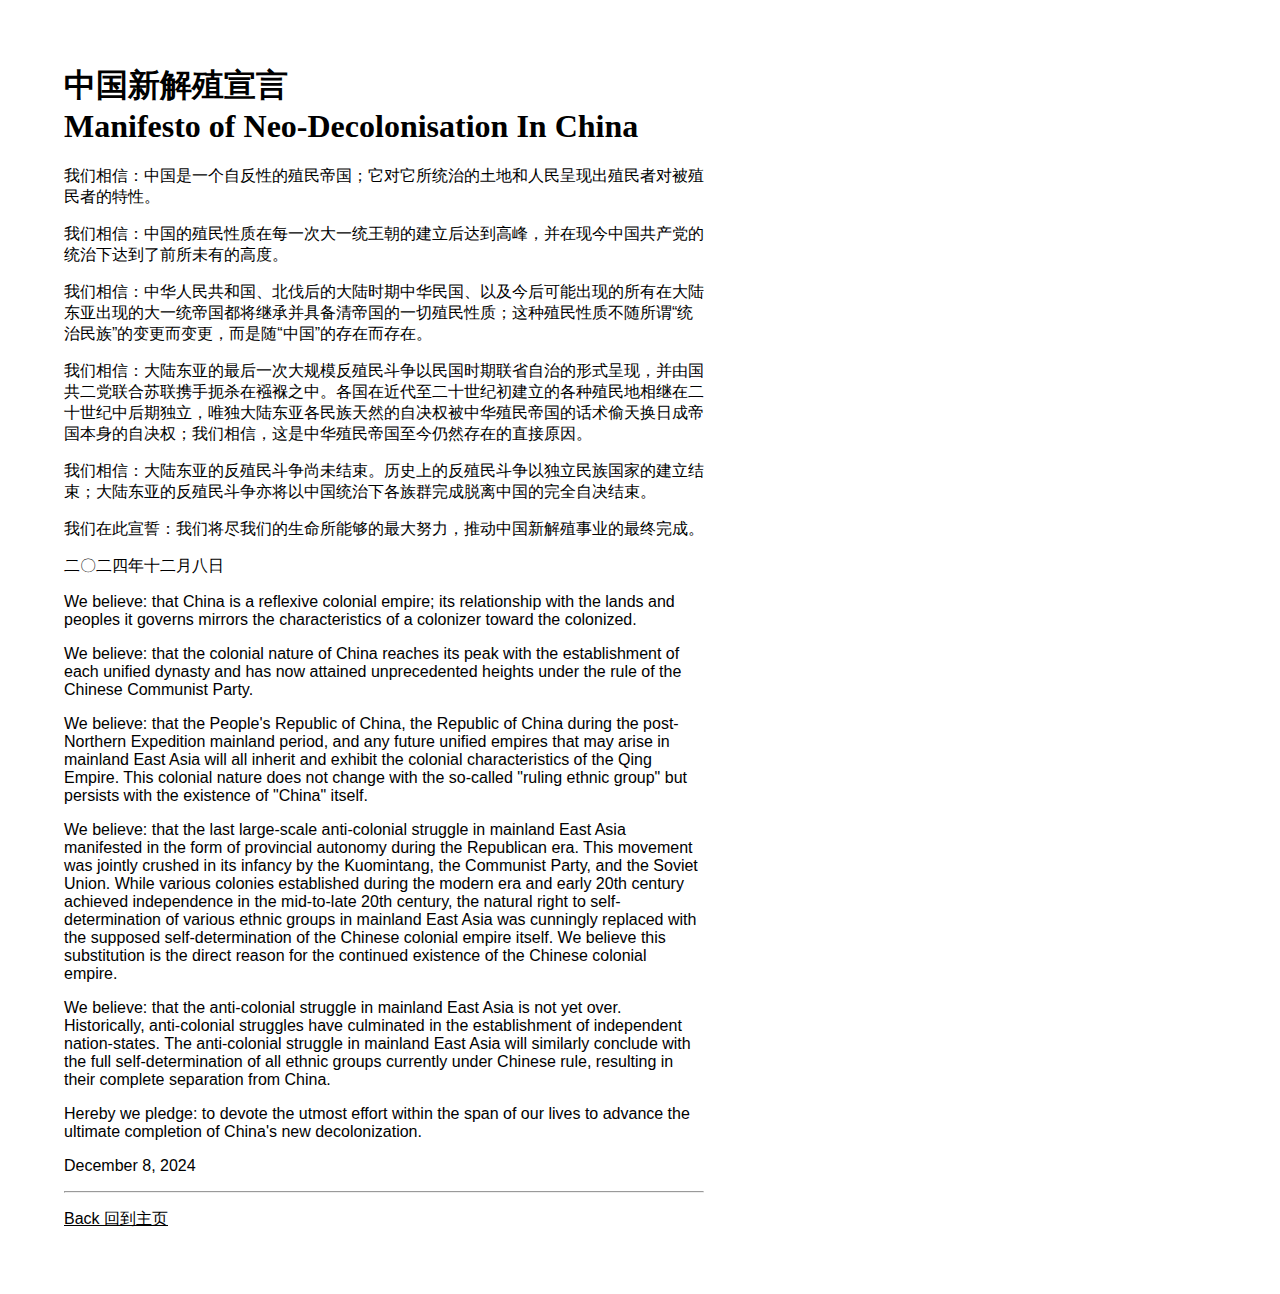
<file: articles/2024-12-08.html>
<!DOCTYPE html>
<html>
  <head>
    <meta charset="UTF-8">
    <meta name="viewport" content="width=device-width, initial-scale=1.0">
    
    <link rel="preload" href="style.css" as="style">
    <title>Manifesto of Neo-Decolonisation In China 中国新解殖宣言 :: Neo-Decolonisation In China 中国新解殖</title>
    <link rel="stylesheet" href="style.css">
  </head>
  <body>
  <div id="main">
    <div id="title">
      <h1>中国新解殖宣言<br />Manifesto of Neo-Decolonisation In China</h1>
    </div>
    
    <div class="content-container">

      <p>我们相信：中国是一个自反性的殖民帝国；它对它所统治的土地和人民呈现出殖民者对被殖民者的特性。</p>
      <p>我们相信：中国的殖民性质在每一次大一统王朝的建立后达到高峰，并在现今中国共产党的统治下达到了前所未有的高度。</p>
      <p>我们相信：中华人民共和国、北伐后的大陆时期中华民国、以及今后可能出现的所有在大陆东亚出现的大一统帝国都将继承并具备清帝国的一切殖民性质；这种殖民性质不随所谓“统治民族”的变更而变更，而是随“中国”的存在而存在。</p>
      <p>我们相信：大陆东亚的最后一次大规模反殖民斗争以民国时期联省自治的形式呈现，并由国共二党联合苏联携手扼杀在襁褓之中。各国在近代至二十世纪初建立的各种殖民地相继在二十世纪中后期独立，唯独大陆东亚各民族天然的自决权被中华殖民帝国的话术偷天换日成帝国本身的自决权；我们相信，这是中华殖民帝国至今仍然存在的直接原因。</p>
      <p>我们相信：大陆东亚的反殖民斗争尚未结束。历史上的反殖民斗争以独立民族国家的建立结束；大陆东亚的反殖民斗争亦将以中国统治下各族群完成脱离中国的完全自决结束。</p>

      <p>我们在此宣誓：我们将尽我们的生命所能够的最大努力，推动中国新解殖事业的最终完成。</p>

      <p>二〇二四年十二月八日</p>

      <p>We believe: that China is a reflexive colonial empire; its relationship with the lands and peoples it governs mirrors the characteristics of a colonizer toward the colonized.</p>

      <p>We believe: that the colonial nature of China reaches its peak with the establishment of each unified dynasty and has now attained unprecedented heights under the rule of the Chinese Communist Party.</p>

      <p>We believe: that the People's Republic of China, the Republic of China during the post-Northern Expedition mainland period, and any future unified empires that may arise in mainland East Asia will all inherit and exhibit the colonial characteristics of the Qing Empire. This colonial nature does not change with the so-called "ruling ethnic group" but persists with the existence of "China" itself.</p>

      <p>We believe: that the last large-scale anti-colonial struggle in mainland East Asia manifested in the form of provincial autonomy during the Republican era. This movement was jointly crushed in its infancy by the Kuomintang, the Communist Party, and the Soviet Union. While various colonies established during the modern era and early 20th century achieved independence in the mid-to-late 20th century, the natural right to self-determination of various ethnic groups in mainland East Asia was cunningly replaced with the supposed self-determination of the Chinese colonial empire itself. We believe this substitution is the direct reason for the continued existence of the Chinese colonial empire.</p>

      <p>We believe: that the anti-colonial struggle in mainland East Asia is not yet over. Historically, anti-colonial struggles have culminated in the establishment of independent nation-states. The anti-colonial struggle in mainland East Asia will similarly conclude with the full self-determination of all ethnic groups currently under Chinese rule, resulting in their complete separation from China.</p>

      <p>Hereby we pledge: to devote the utmost effort within the span of our lives to advance the ultimate completion of China's new decolonization.</p>

      <p>December 8, 2024</p>


      <hr />
      <p><a href="../index.html">Back 回到主页</a></p>
    </div>
  </div>

</body></html>
</file>
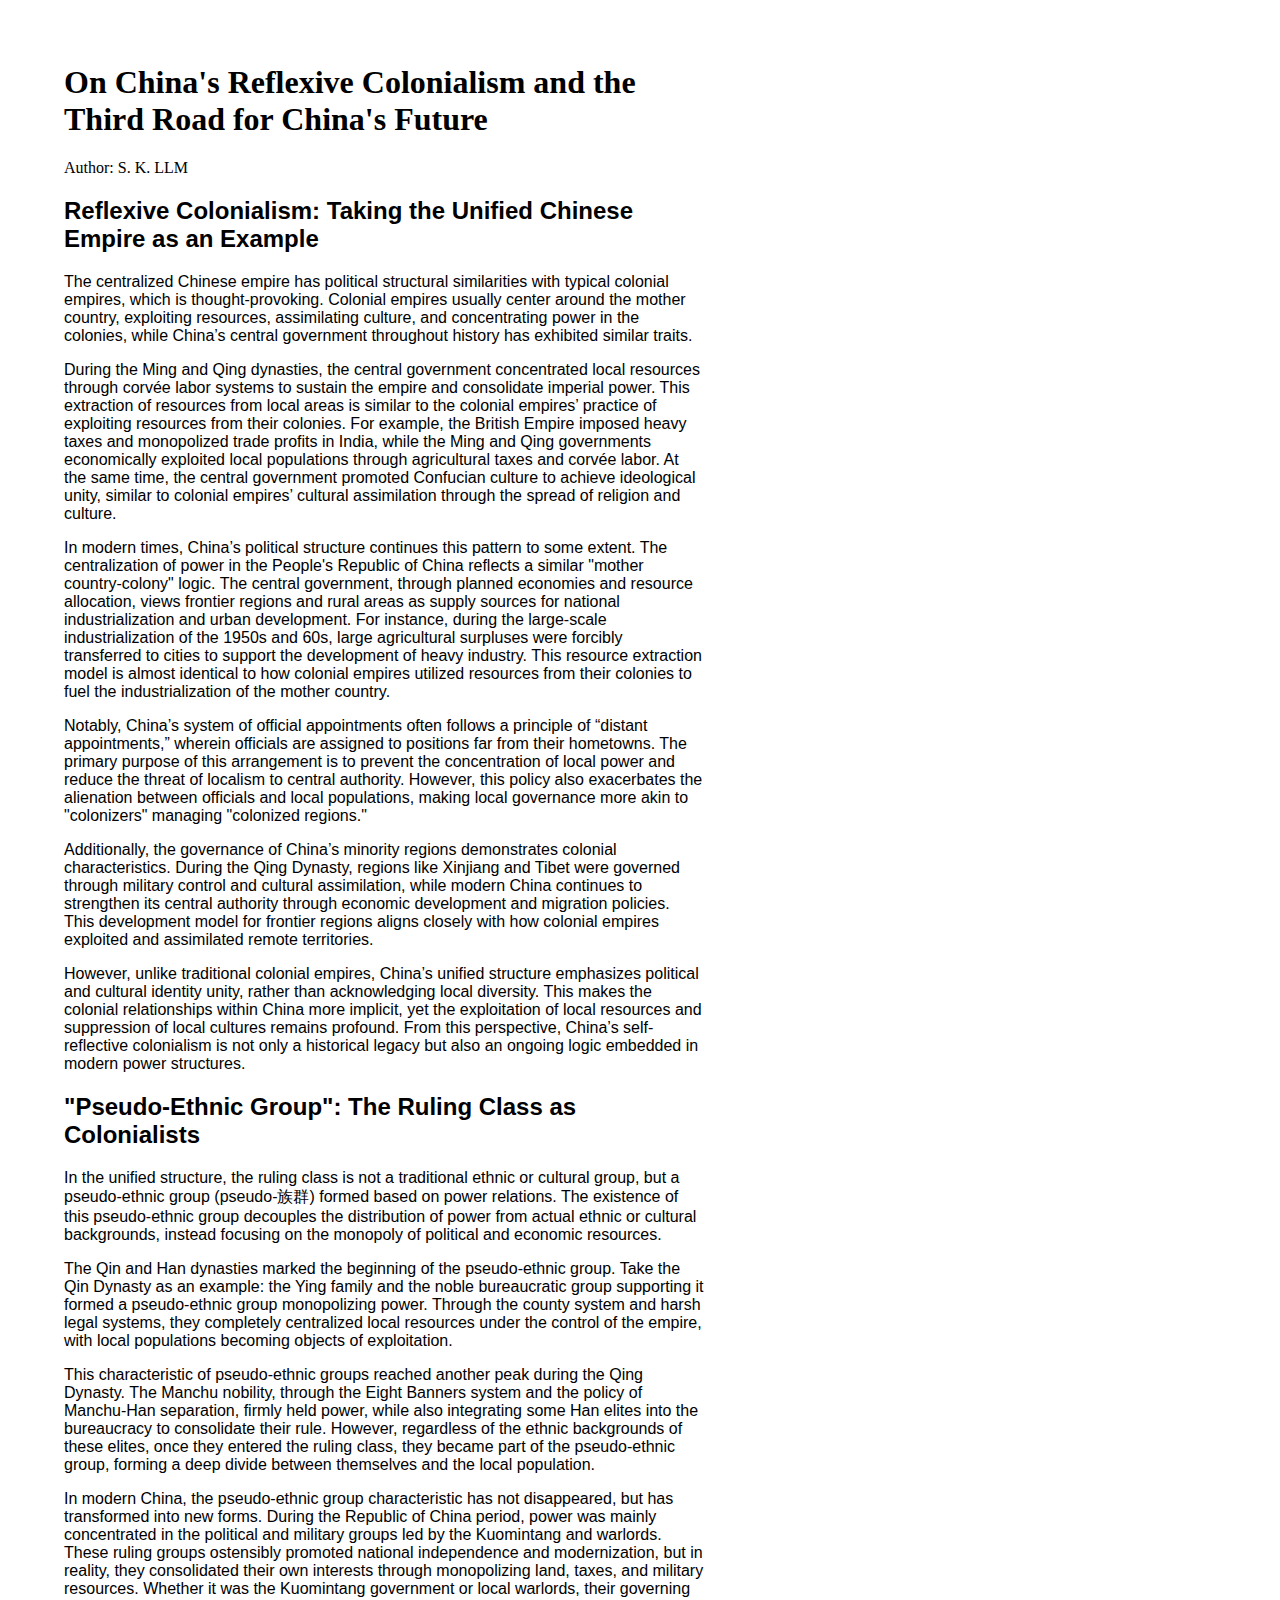
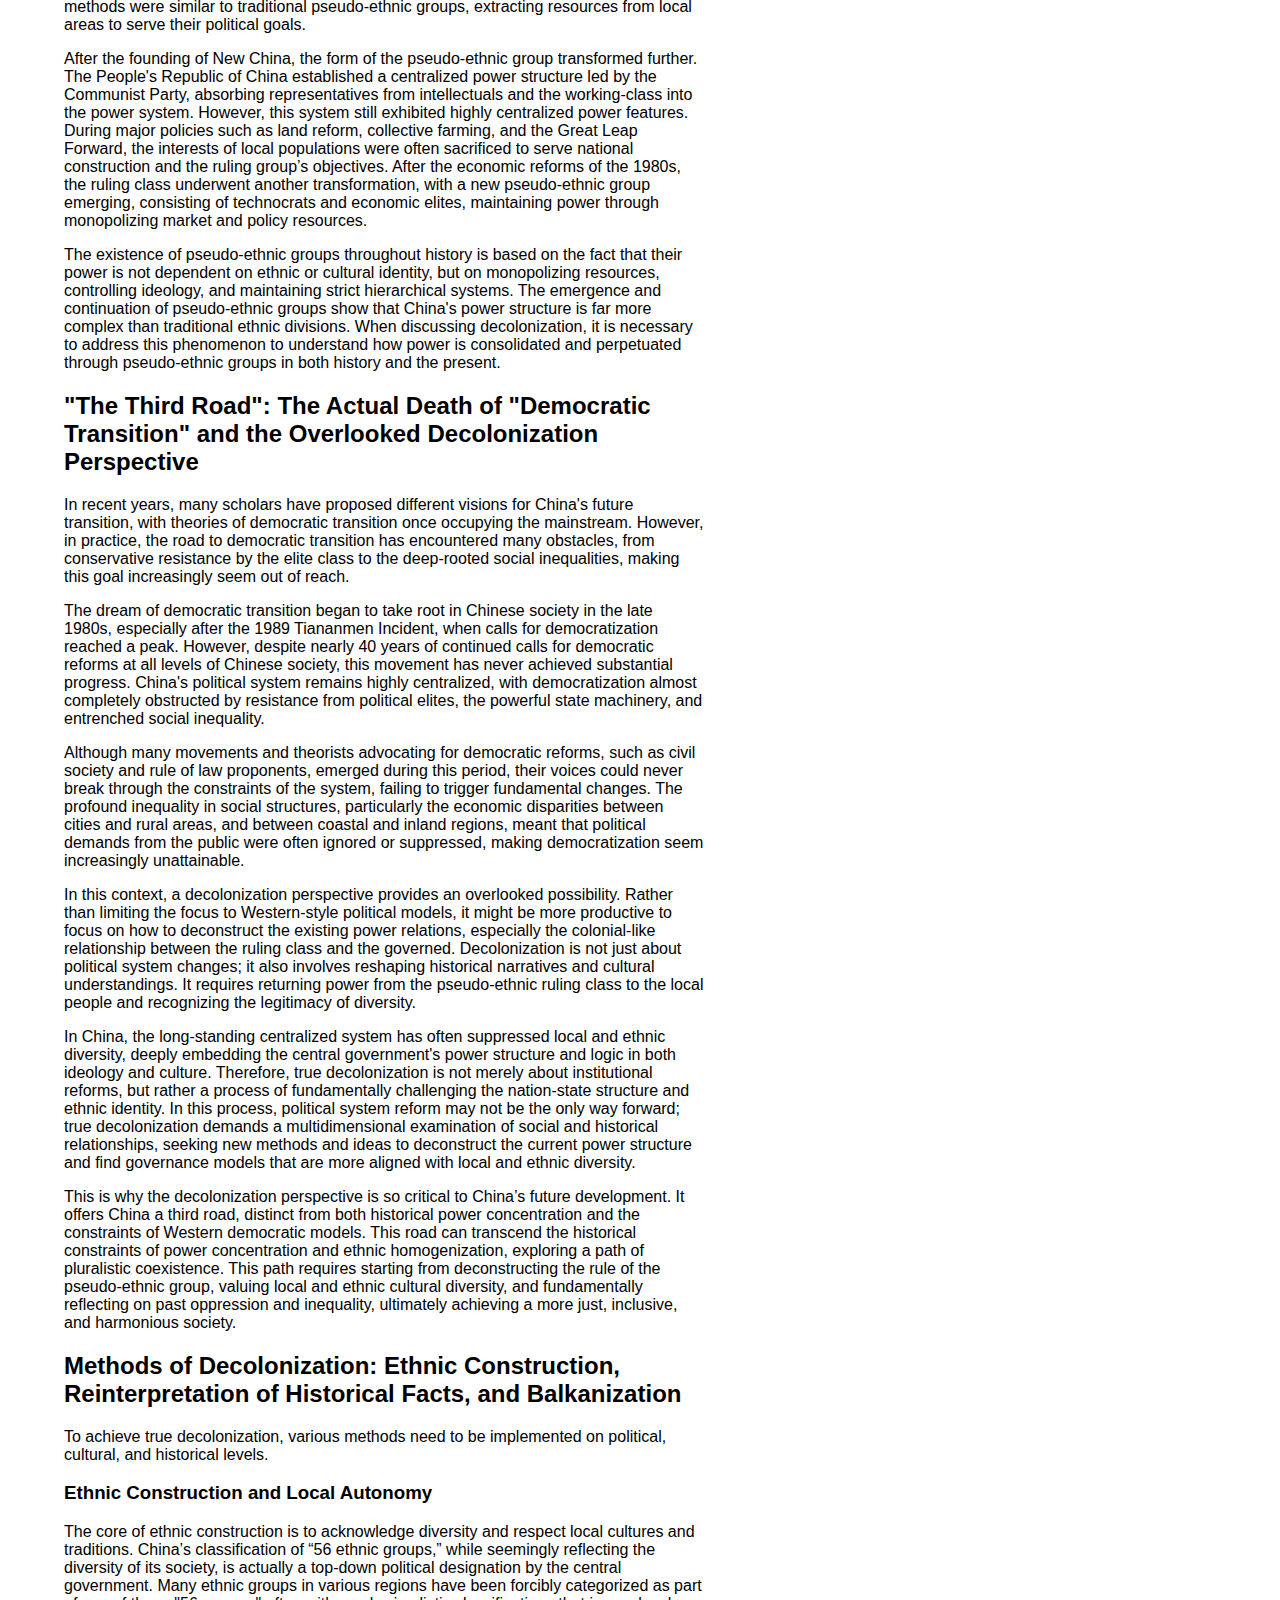
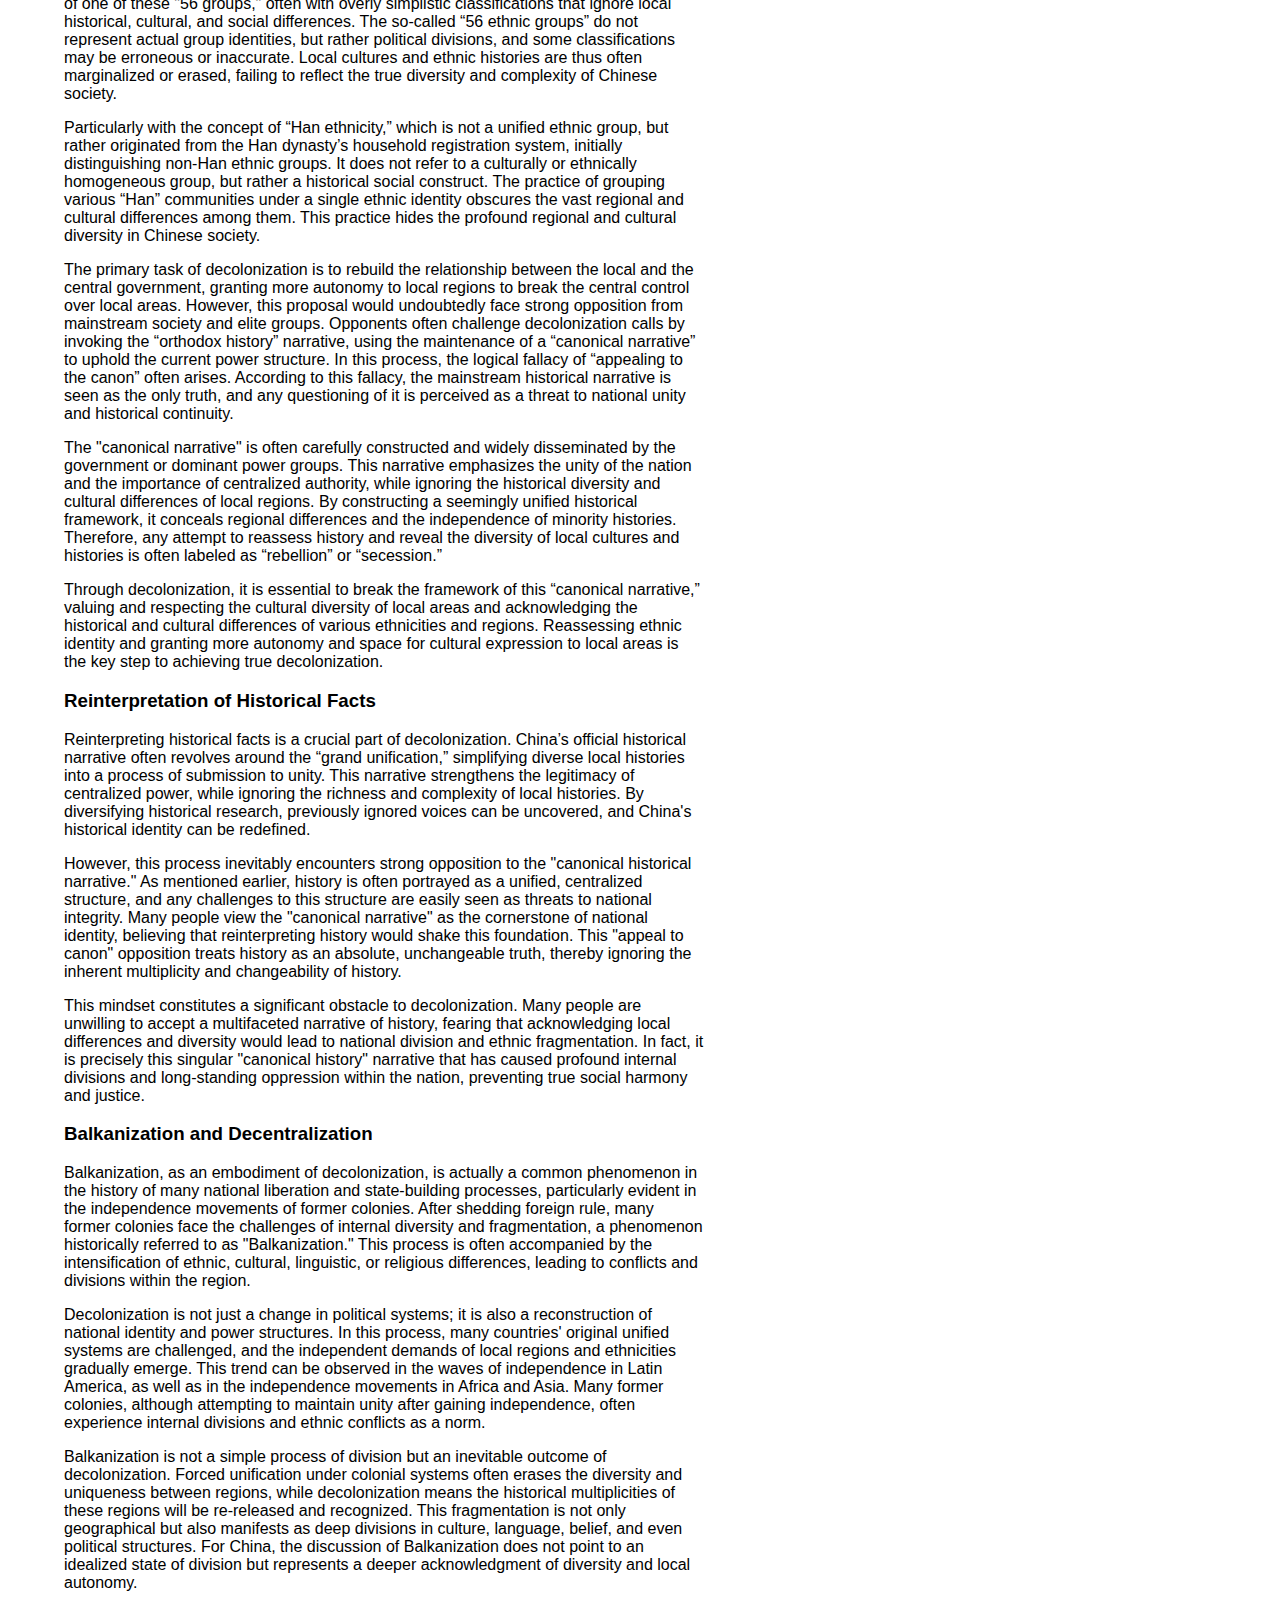
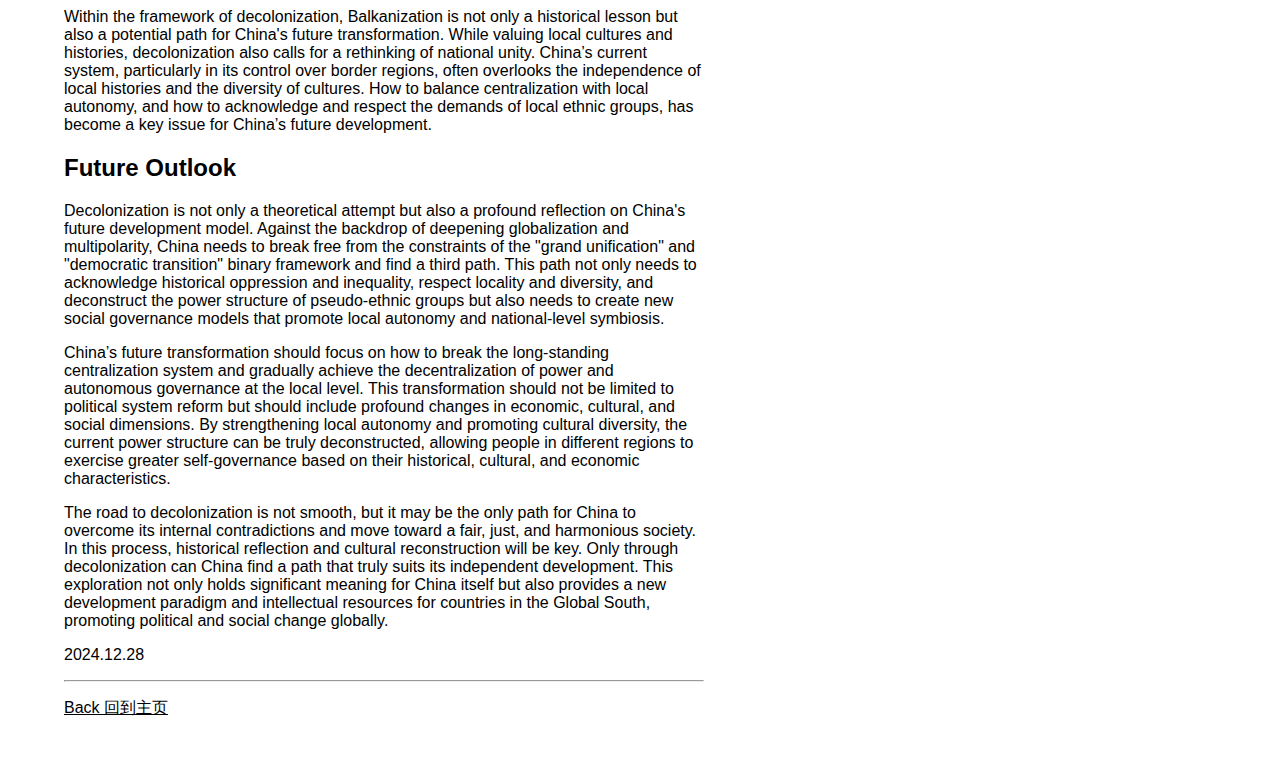
<file: articles/2024-12-28-en.html>
<!DOCTYPE html>
<html>
  <head>
    <meta charset="UTF-8">
    <meta name="viewport" content="width=device-width, initial-scale=1.0">
    
    <link rel="preload" href="style.css" as="style">
    <title>On China's Reflexive Colonialism and the Third Road for China's Future :: Neo-Decolonisation In China 中国新解殖</title>
    <link rel="stylesheet" href="style.css">
  </head>
  <body>
  <div id="main">
    <div id="title">
      <h1>On China's Reflexive Colonialism and the Third Road for China's Future</h1>
      <p>Author: S. K. LLM</p>
    </div>
    
    <div class="content-container">

      <h2>Reflexive Colonialism: Taking the Unified Chinese Empire as an Example</h2>
      <p>The centralized Chinese empire has political structural similarities with typical colonial empires, which is thought-provoking. Colonial empires usually center around the mother country, exploiting resources, assimilating culture, and concentrating power in the colonies, while China’s central government throughout history has exhibited similar traits.</p>

      <p>During the Ming and Qing dynasties, the central government concentrated local resources through corvée labor systems to sustain the empire and consolidate imperial power. This extraction of resources from local areas is similar to the colonial empires’ practice of exploiting resources from their colonies. For example, the British Empire imposed heavy taxes and monopolized trade profits in India, while the Ming and Qing governments economically exploited local populations through agricultural taxes and corvée labor. At the same time, the central government promoted Confucian culture to achieve ideological unity, similar to colonial empires’ cultural assimilation through the spread of religion and culture.</p>

      <p>In modern times, China’s political structure continues this pattern to some extent. The centralization of power in the People's Republic of China reflects a similar "mother country-colony" logic. The central government, through planned economies and resource allocation, views frontier regions and rural areas as supply sources for national industrialization and urban development. For instance, during the large-scale industrialization of the 1950s and 60s, large agricultural surpluses were forcibly transferred to cities to support the development of heavy industry. This resource extraction model is almost identical to how colonial empires utilized resources from their colonies to fuel the industrialization of the mother country.</p>

      <p>Notably, China’s system of official appointments often follows a principle of “distant appointments,” wherein officials are assigned to positions far from their hometowns. The primary purpose of this arrangement is to prevent the concentration of local power and reduce the threat of localism to central authority. However, this policy also exacerbates the alienation between officials and local populations, making local governance more akin to "colonizers" managing "colonized regions."</p>

      <p>Additionally, the governance of China’s minority regions demonstrates colonial characteristics. During the Qing Dynasty, regions like Xinjiang and Tibet were governed through military control and cultural assimilation, while modern China continues to strengthen its central authority through economic development and migration policies. This development model for frontier regions aligns closely with how colonial empires exploited and assimilated remote territories.</p>

      <p>However, unlike traditional colonial empires, China’s unified structure emphasizes political and cultural identity unity, rather than acknowledging local diversity. This makes the colonial relationships within China more implicit, yet the exploitation of local resources and suppression of local cultures remains profound. From this perspective, China’s self-reflective colonialism is not only a historical legacy but also an ongoing logic embedded in modern power structures.</p>

      <h2>"Pseudo-Ethnic Group": The Ruling Class as Colonialists</h2>
      <p>In the unified structure, the ruling class is not a traditional ethnic or cultural group, but a pseudo-ethnic group (pseudo-族群) formed based on power relations. The existence of this pseudo-ethnic group decouples the distribution of power from actual ethnic or cultural backgrounds, instead focusing on the monopoly of political and economic resources.</p>

      <p>The Qin and Han dynasties marked the beginning of the pseudo-ethnic group. Take the Qin Dynasty as an example: the Ying family and the noble bureaucratic group supporting it formed a pseudo-ethnic group monopolizing power. Through the county system and harsh legal systems, they completely centralized local resources under the control of the empire, with local populations becoming objects of exploitation.</p>

      <p>This characteristic of pseudo-ethnic groups reached another peak during the Qing Dynasty. The Manchu nobility, through the Eight Banners system and the policy of Manchu-Han separation, firmly held power, while also integrating some Han elites into the bureaucracy to consolidate their rule. However, regardless of the ethnic backgrounds of these elites, once they entered the ruling class, they became part of the pseudo-ethnic group, forming a deep divide between themselves and the local population.</p>

      <p>In modern China, the pseudo-ethnic group characteristic has not disappeared, but has transformed into new forms. During the Republic of China period, power was mainly concentrated in the political and military groups led by the Kuomintang and warlords. These ruling groups ostensibly promoted national independence and modernization, but in reality, they consolidated their own interests through monopolizing land, taxes, and military resources. Whether it was the Kuomintang government or local warlords, their governing methods were similar to traditional pseudo-ethnic groups, extracting resources from local areas to serve their political goals.</p>

      <p>After the founding of New China, the form of the pseudo-ethnic group transformed further. The People's Republic of China established a centralized power structure led by the Communist Party, absorbing representatives from intellectuals and the working-class into the power system. However, this system still exhibited highly centralized power features. During major policies such as land reform, collective farming, and the Great Leap Forward, the interests of local populations were often sacrificed to serve national construction and the ruling group’s objectives. After the economic reforms of the 1980s, the ruling class underwent another transformation, with a new pseudo-ethnic group emerging, consisting of technocrats and economic elites, maintaining power through monopolizing market and policy resources.</p>

      <p>The existence of pseudo-ethnic groups throughout history is based on the fact that their power is not dependent on ethnic or cultural identity, but on monopolizing resources, controlling ideology, and maintaining strict hierarchical systems. The emergence and continuation of pseudo-ethnic groups show that China's power structure is far more complex than traditional ethnic divisions. When discussing decolonization, it is necessary to address this phenomenon to understand how power is consolidated and perpetuated through pseudo-ethnic groups in both history and the present.</p>

      <h2>"The Third Road": The Actual Death of "Democratic Transition" and the Overlooked Decolonization Perspective</h2>
      <p>In recent years, many scholars have proposed different visions for China's future transition, with theories of democratic transition once occupying the mainstream. However, in practice, the road to democratic transition has encountered many obstacles, from conservative resistance by the elite class to the deep-rooted social inequalities, making this goal increasingly seem out of reach.</p>

      <p>The dream of democratic transition began to take root in Chinese society in the late 1980s, especially after the 1989 Tiananmen Incident, when calls for democratization reached a peak. However, despite nearly 40 years of continued calls for democratic reforms at all levels of Chinese society, this movement has never achieved substantial progress. China's political system remains highly centralized, with democratization almost completely obstructed by resistance from political elites, the powerful state machinery, and entrenched social inequality.</p>

      <p>Although many movements and theorists advocating for democratic reforms, such as civil society and rule of law proponents, emerged during this period, their voices could never break through the constraints of the system, failing to trigger fundamental changes. The profound inequality in social structures, particularly the economic disparities between cities and rural areas, and between coastal and inland regions, meant that political demands from the public were often ignored or suppressed, making democratization seem increasingly unattainable.</p>

      <p>In this context, a decolonization perspective provides an overlooked possibility. Rather than limiting the focus to Western-style political models, it might be more productive to focus on how to deconstruct the existing power relations, especially the colonial-like relationship between the ruling class and the governed. Decolonization is not just about political system changes; it also involves reshaping historical narratives and cultural understandings. It requires returning power from the pseudo-ethnic ruling class to the local people and recognizing the legitimacy of diversity.</p>

      <p>In China, the long-standing centralized system has often suppressed local and ethnic diversity, deeply embedding the central government's power structure and logic in both ideology and culture. Therefore, true decolonization is not merely about institutional reforms, but rather a process of fundamentally challenging the nation-state structure and ethnic identity. In this process, political system reform may not be the only way forward; true decolonization demands a multidimensional examination of social and historical relationships, seeking new methods and ideas to deconstruct the current power structure and find governance models that are more aligned with local and ethnic diversity.</p>

      <p>This is why the decolonization perspective is so critical to China’s future development. It offers China a third road, distinct from both historical power concentration and the constraints of Western democratic models. This road can transcend the historical constraints of power concentration and ethnic homogenization, exploring a path of pluralistic coexistence. This path requires starting from deconstructing the rule of the pseudo-ethnic group, valuing local and ethnic cultural diversity, and fundamentally reflecting on past oppression and inequality, ultimately achieving a more just, inclusive, and harmonious society.</p>

      <h2>Methods of Decolonization: Ethnic Construction, Reinterpretation of Historical Facts, and Balkanization</h2>
      <p>To achieve true decolonization, various methods need to be implemented on political, cultural, and historical levels.</p>

      <h3>Ethnic Construction and Local Autonomy</h3>
      <p>The core of ethnic construction is to acknowledge diversity and respect local cultures and traditions. China’s classification of “56 ethnic groups,” while seemingly reflecting the diversity of its society, is actually a top-down political designation by the central government. Many ethnic groups in various regions have been forcibly categorized as part of one of these "56 groups," often with overly simplistic classifications that ignore local historical, cultural, and social differences. The so-called “56 ethnic groups” do not represent actual group identities, but rather political divisions, and some classifications may be erroneous or inaccurate. Local cultures and ethnic histories are thus often marginalized or erased, failing to reflect the true diversity and complexity of Chinese society.</p>

      <p>Particularly with the concept of “Han ethnicity,” which is not a unified ethnic group, but rather originated from the Han dynasty’s household registration system, initially distinguishing non-Han ethnic groups. It does not refer to a culturally or ethnically homogeneous group, but rather a historical social construct. The practice of grouping various “Han” communities under a single ethnic identity obscures the vast regional and cultural differences among them. This practice hides the profound regional and cultural diversity in Chinese society.</p>

      <p>The primary task of decolonization is to rebuild the relationship between the local and the central government, granting more autonomy to local regions to break the central control over local areas. However, this proposal would undoubtedly face strong opposition from mainstream society and elite groups. Opponents often challenge decolonization calls by invoking the “orthodox history” narrative, using the maintenance of a “canonical narrative” to uphold the current power structure. In this process, the logical fallacy of “appealing to the canon” often arises. According to this fallacy, the mainstream historical narrative is seen as the only truth, and any questioning of it is perceived as a threat to national unity and historical continuity.</p>

      <p>The "canonical narrative" is often carefully constructed and widely disseminated by the government or dominant power groups. This narrative emphasizes the unity of the nation and the importance of centralized authority, while ignoring the historical diversity and cultural differences of local regions. By constructing a seemingly unified historical framework, it conceals regional differences and the independence of minority histories. Therefore, any attempt to reassess history and reveal the diversity of local cultures and histories is often labeled as “rebellion” or “secession.”</p>

      <p>Through decolonization, it is essential to break the framework of this “canonical narrative,” valuing and respecting the cultural diversity of local areas and acknowledging the historical and cultural differences of various ethnicities and regions. Reassessing ethnic identity and granting more autonomy and space for cultural expression to local areas is the key step to achieving true decolonization.</p>

      <h3>Reinterpretation of Historical Facts</h3>
      <p>Reinterpreting historical facts is a crucial part of decolonization. China’s official historical narrative often revolves around the “grand unification,” simplifying diverse local histories into a process of submission to unity. This narrative strengthens the legitimacy of centralized power, while ignoring the richness and complexity of local histories. By diversifying historical research, previously ignored voices can be uncovered, and China's historical identity can be redefined.</p>

      <p>However, this process inevitably encounters strong opposition to the "canonical historical narrative." As mentioned earlier, history is often portrayed as a unified, centralized structure, and any challenges to this structure are easily seen as threats to national integrity. Many people view the "canonical narrative" as the cornerstone of national identity, believing that reinterpreting history would shake this foundation. This "appeal to canon" opposition treats history as an absolute, unchangeable truth, thereby ignoring the inherent multiplicity and changeability of history.</p>

      <p>This mindset constitutes a significant obstacle to decolonization. Many people are unwilling to accept a multifaceted narrative of history, fearing that acknowledging local differences and diversity would lead to national division and ethnic fragmentation. In fact, it is precisely this singular "canonical history" narrative that has caused profound internal divisions and long-standing oppression within the nation, preventing true social harmony and justice.</p>

      <h3>Balkanization and Decentralization</h3>
      <p>Balkanization, as an embodiment of decolonization, is actually a common phenomenon in the history of many national liberation and state-building processes, particularly evident in the independence movements of former colonies. After shedding foreign rule, many former colonies face the challenges of internal diversity and fragmentation, a phenomenon historically referred to as "Balkanization." This process is often accompanied by the intensification of ethnic, cultural, linguistic, or religious differences, leading to conflicts and divisions within the region.</p>

      <p>Decolonization is not just a change in political systems; it is also a reconstruction of national identity and power structures. In this process, many countries' original unified systems are challenged, and the independent demands of local regions and ethnicities gradually emerge. This trend can be observed in the waves of independence in Latin America, as well as in the independence movements in Africa and Asia. Many former colonies, although attempting to maintain unity after gaining independence, often experience internal divisions and ethnic conflicts as a norm.</p>

      <p>Balkanization is not a simple process of division but an inevitable outcome of decolonization. Forced unification under colonial systems often erases the diversity and uniqueness between regions, while decolonization means the historical multiplicities of these regions will be re-released and recognized. This fragmentation is not only geographical but also manifests as deep divisions in culture, language, belief, and even political structures. For China, the discussion of Balkanization does not point to an idealized state of division but represents a deeper acknowledgment of diversity and local autonomy.</p>

      <p>Within the framework of decolonization, Balkanization is not only a historical lesson but also a potential path for China's future transformation. While valuing local cultures and histories, decolonization also calls for a rethinking of national unity. China’s current system, particularly in its control over border regions, often overlooks the independence of local histories and the diversity of cultures. How to balance centralization with local autonomy, and how to acknowledge and respect the demands of local ethnic groups, has become a key issue for China’s future development.</p>

      <h2>Future Outlook</h2>
      <p>Decolonization is not only a theoretical attempt but also a profound reflection on China's future development model. Against the backdrop of deepening globalization and multipolarity, China needs to break free from the constraints of the "grand unification" and "democratic transition" binary framework and find a third path. This path not only needs to acknowledge historical oppression and inequality, respect locality and diversity, and deconstruct the power structure of pseudo-ethnic groups but also needs to create new social governance models that promote local autonomy and national-level symbiosis.</p>

      <p>China’s future transformation should focus on how to break the long-standing centralization system and gradually achieve the decentralization of power and autonomous governance at the local level. This transformation should not be limited to political system reform but should include profound changes in economic, cultural, and social dimensions. By strengthening local autonomy and promoting cultural diversity, the current power structure can be truly deconstructed, allowing people in different regions to exercise greater self-governance based on their historical, cultural, and economic characteristics.</p>

      <p>The road to decolonization is not smooth, but it may be the only path for China to overcome its internal contradictions and move toward a fair, just, and harmonious society. In this process, historical reflection and cultural reconstruction will be key. Only through decolonization can China find a path that truly suits its independent development. This exploration not only holds significant meaning for China itself but also provides a new development paradigm and intellectual resources for countries in the Global South, promoting political and social change globally.</p>


      <p>2024.12.28</p>

      <hr />
      <p><a href="../index.html">Back 回到主页</a></p>
    </div>
  </div>

</body></html>
</file>
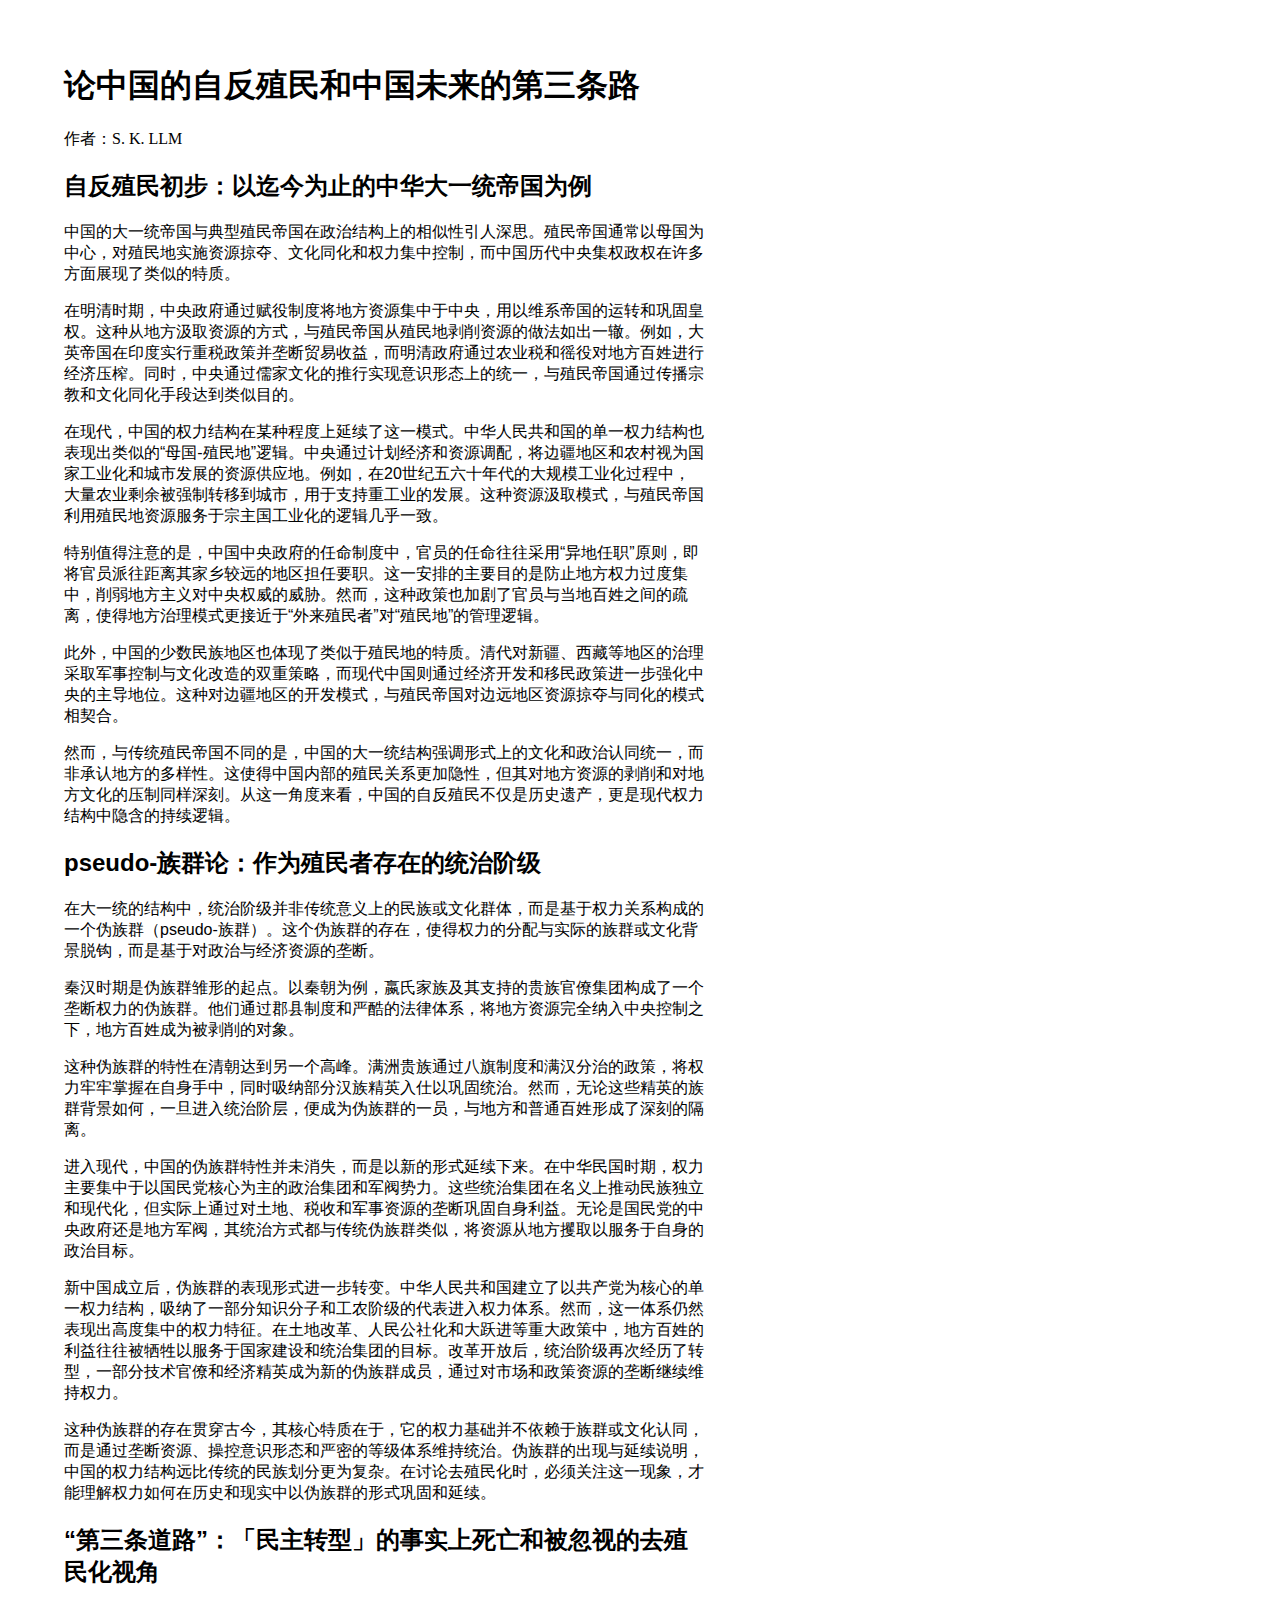
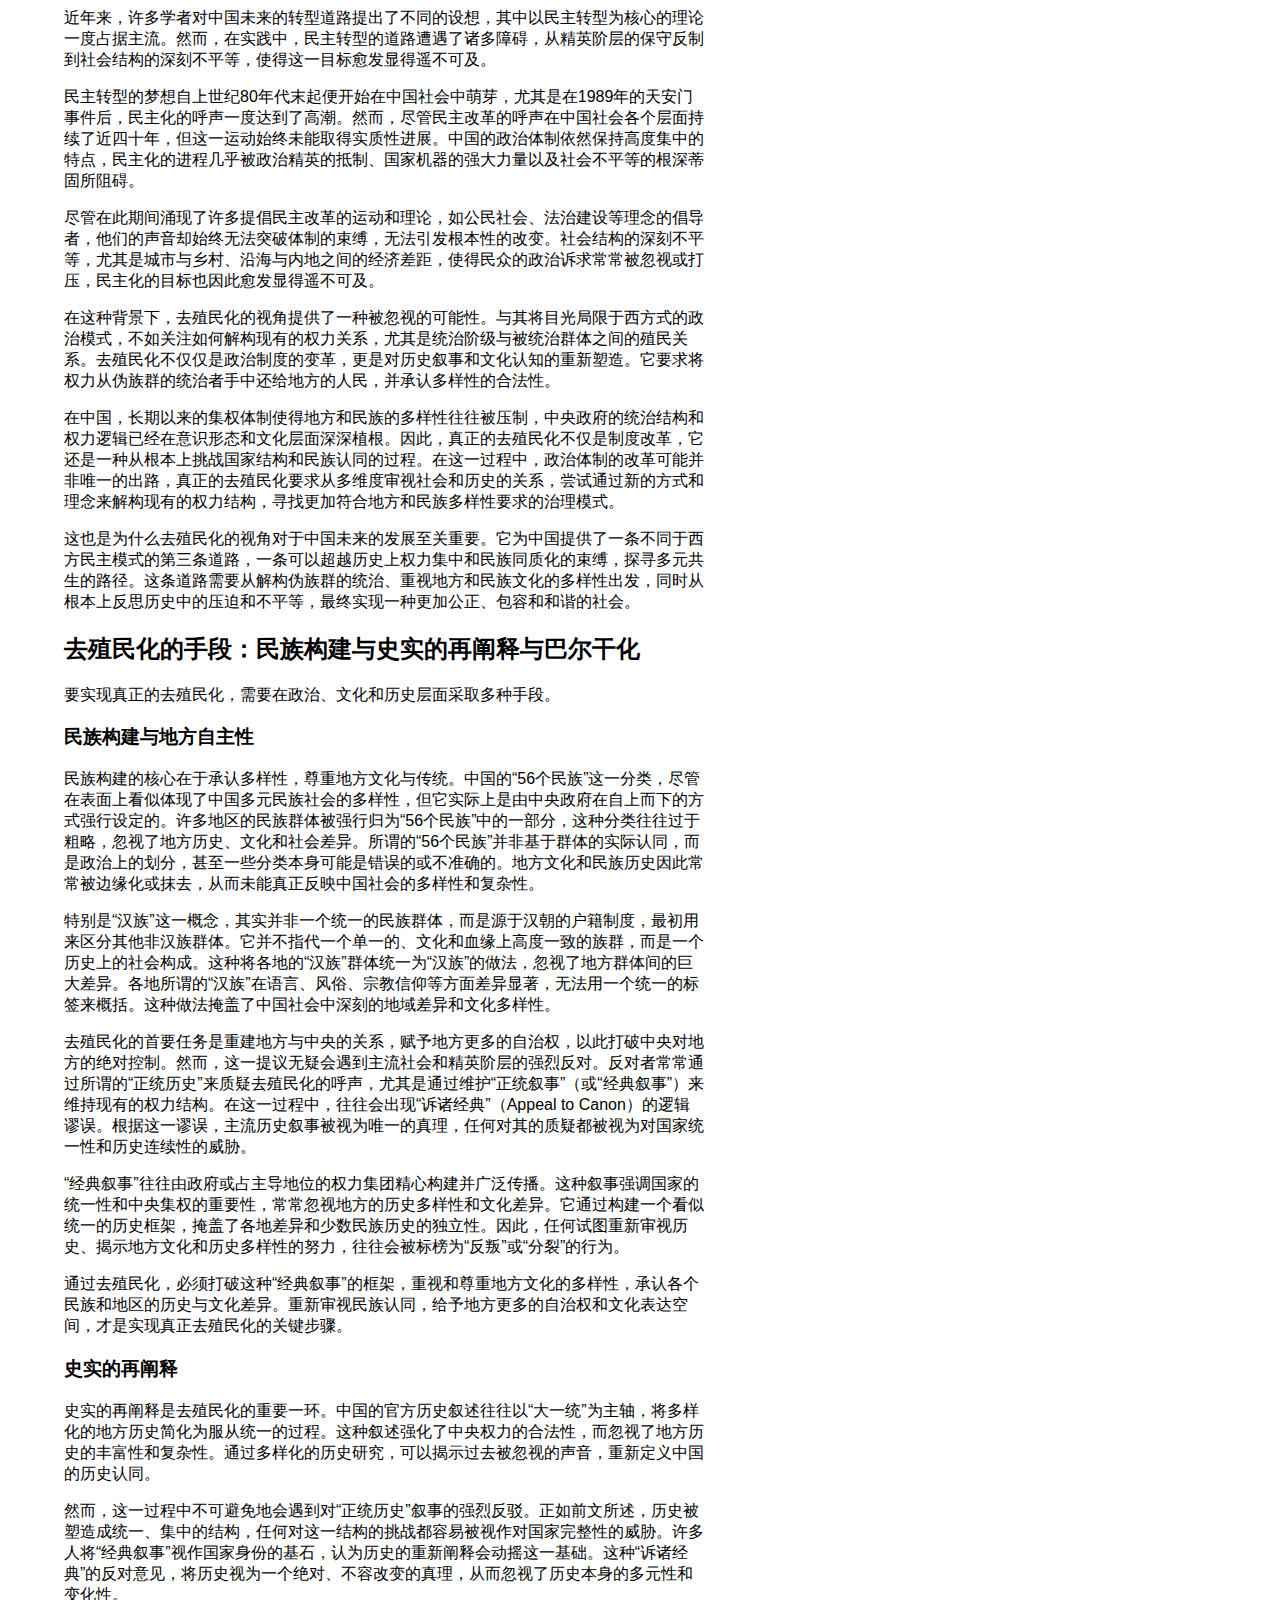
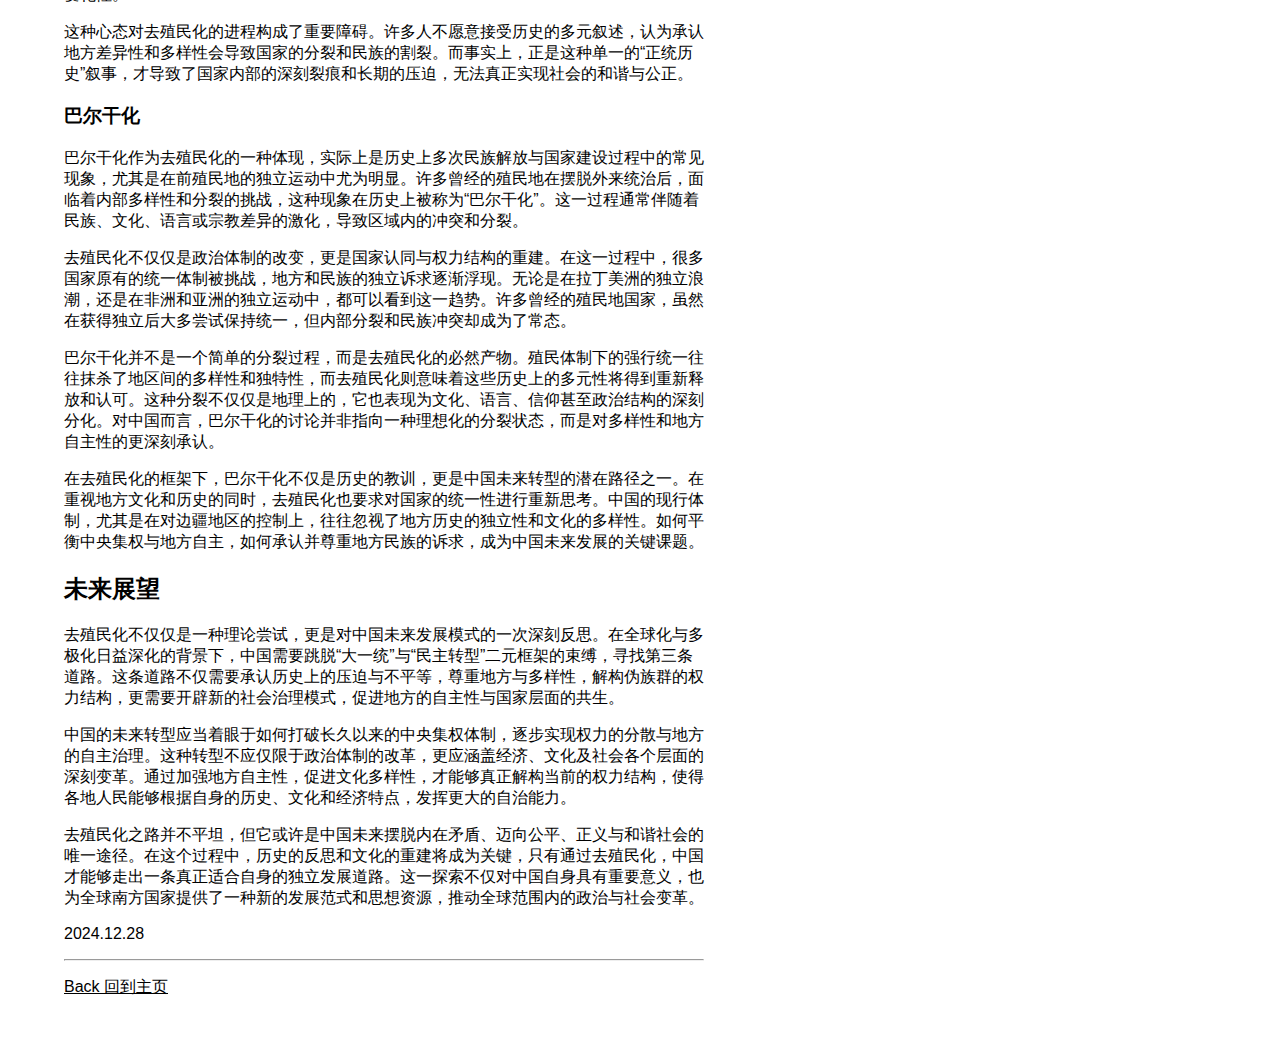
<file: articles/2024-12-28-zh.html>
<!DOCTYPE html>
<html>
  <head>
    <meta charset="UTF-8">
    <meta name="viewport" content="width=device-width, initial-scale=1.0">
    
    <link rel="preload" href="style.css" as="style">
    <title>论中国的自反殖民和中国未来的第三条路 :: Neo-Decolonisation In China 中国新解殖</title>
    <link rel="stylesheet" href="style.css">
  </head>
  <body>
  <div id="main">
    <div id="title">
      <h1>论中国的自反殖民和中国未来的第三条路</h1>
      <p>作者：S. K. LLM</p>
    </div>
    
    <div class="content-container">
      <h2>自反殖民初步：以迄今为止的中华大一统帝国为例</h2>

      <p>中国的大一统帝国与典型殖民帝国在政治结构上的相似性引人深思。殖民帝国通常以母国为中心，对殖民地实施资源掠夺、文化同化和权力集中控制，而中国历代中央集权政权在许多方面展现了类似的特质。</p>

      <p>在明清时期，中央政府通过赋役制度将地方资源集中于中央，用以维系帝国的运转和巩固皇权。这种从地方汲取资源的方式，与殖民帝国从殖民地剥削资源的做法如出一辙。例如，大英帝国在印度实行重税政策并垄断贸易收益，而明清政府通过农业税和徭役对地方百姓进行经济压榨。同时，中央通过儒家文化的推行实现意识形态上的统一，与殖民帝国通过传播宗教和文化同化手段达到类似目的。</p>

      <p>在现代，中国的权力结构在某种程度上延续了这一模式。中华人民共和国的单一权力结构也表现出类似的“母国-殖民地”逻辑。中央通过计划经济和资源调配，将边疆地区和农村视为国家工业化和城市发展的资源供应地。例如，在20世纪五六十年代的大规模工业化过程中，大量农业剩余被强制转移到城市，用于支持重工业的发展。这种资源汲取模式，与殖民帝国利用殖民地资源服务于宗主国工业化的逻辑几乎一致。</p>

      <p>特别值得注意的是，中国中央政府的任命制度中，官员的任命往往采用“异地任职”原则，即将官员派往距离其家乡较远的地区担任要职。这一安排的主要目的是防止地方权力过度集中，削弱地方主义对中央权威的威胁。然而，这种政策也加剧了官员与当地百姓之间的疏离，使得地方治理模式更接近于“外来殖民者”对“殖民地”的管理逻辑。</p>

      <p>此外，中国的少数民族地区也体现了类似于殖民地的特质。清代对新疆、西藏等地区的治理采取军事控制与文化改造的双重策略，而现代中国则通过经济开发和移民政策进一步强化中央的主导地位。这种对边疆地区的开发模式，与殖民帝国对边远地区资源掠夺与同化的模式相契合。</p>

      <p>然而，与传统殖民帝国不同的是，中国的大一统结构强调形式上的文化和政治认同统一，而非承认地方的多样性。这使得中国内部的殖民关系更加隐性，但其对地方资源的剥削和对地方文化的压制同样深刻。从这一角度来看，中国的自反殖民不仅是历史遗产，更是现代权力结构中隐含的持续逻辑。</p>

      <h2>pseudo-族群论：作为殖民者存在的统治阶级</h2>

      <p>在大一统的结构中，统治阶级并非传统意义上的民族或文化群体，而是基于权力关系构成的一个伪族群（pseudo-族群）。这个伪族群的存在，使得权力的分配与实际的族群或文化背景脱钩，而是基于对政治与经济资源的垄断。</p>

      <p>秦汉时期是伪族群雏形的起点。以秦朝为例，嬴氏家族及其支持的贵族官僚集团构成了一个垄断权力的伪族群。他们通过郡县制度和严酷的法律体系，将地方资源完全纳入中央控制之下，地方百姓成为被剥削的对象。</p>

      <p>这种伪族群的特性在清朝达到另一个高峰。满洲贵族通过八旗制度和满汉分治的政策，将权力牢牢掌握在自身手中，同时吸纳部分汉族精英入仕以巩固统治。然而，无论这些精英的族群背景如何，一旦进入统治阶层，便成为伪族群的一员，与地方和普通百姓形成了深刻的隔离。</p>

      <p>进入现代，中国的伪族群特性并未消失，而是以新的形式延续下来。在中华民国时期，权力主要集中于以国民党核心为主的政治集团和军阀势力。这些统治集团在名义上推动民族独立和现代化，但实际上通过对土地、税收和军事资源的垄断巩固自身利益。无论是国民党的中央政府还是地方军阀，其统治方式都与传统伪族群类似，将资源从地方攫取以服务于自身的政治目标。</p>

      <p>新中国成立后，伪族群的表现形式进一步转变。中华人民共和国建立了以共产党为核心的单一权力结构，吸纳了一部分知识分子和工农阶级的代表进入权力体系。然而，这一体系仍然表现出高度集中的权力特征。在土地改革、人民公社化和大跃进等重大政策中，地方百姓的利益往往被牺牲以服务于国家建设和统治集团的目标。改革开放后，统治阶级再次经历了转型，一部分技术官僚和经济精英成为新的伪族群成员，通过对市场和政策资源的垄断继续维持权力。</p>

      <p>这种伪族群的存在贯穿古今，其核心特质在于，它的权力基础并不依赖于族群或文化认同，而是通过垄断资源、操控意识形态和严密的等级体系维持统治。伪族群的出现与延续说明，中国的权力结构远比传统的民族划分更为复杂。在讨论去殖民化时，必须关注这一现象，才能理解权力如何在历史和现实中以伪族群的形式巩固和延续。</p>

      <h2>“第三条道路”：「民主转型」的事实上死亡和被忽视的去殖民化视角</h2>

      <p>近年来，许多学者对中国未来的转型道路提出了不同的设想，其中以民主转型为核心的理论一度占据主流。然而，在实践中，民主转型的道路遭遇了诸多障碍，从精英阶层的保守反制到社会结构的深刻不平等，使得这一目标愈发显得遥不可及。</p>

      <p>民主转型的梦想自上世纪80年代末起便开始在中国社会中萌芽，尤其是在1989年的天安门事件后，民主化的呼声一度达到了高潮。然而，尽管民主改革的呼声在中国社会各个层面持续了近四十年，但这一运动始终未能取得实质性进展。中国的政治体制依然保持高度集中的特点，民主化的进程几乎被政治精英的抵制、国家机器的强大力量以及社会不平等的根深蒂固所阻碍。</p>

      <p>尽管在此期间涌现了许多提倡民主改革的运动和理论，如公民社会、法治建设等理念的倡导者，他们的声音却始终无法突破体制的束缚，无法引发根本性的改变。社会结构的深刻不平等，尤其是城市与乡村、沿海与内地之间的经济差距，使得民众的政治诉求常常被忽视或打压，民主化的目标也因此愈发显得遥不可及。</p>

      <p>在这种背景下，去殖民化的视角提供了一种被忽视的可能性。与其将目光局限于西方式的政治模式，不如关注如何解构现有的权力关系，尤其是统治阶级与被统治群体之间的殖民关系。去殖民化不仅仅是政治制度的变革，更是对历史叙事和文化认知的重新塑造。它要求将权力从伪族群的统治者手中还给地方的人民，并承认多样性的合法性。</p>

      <p>在中国，长期以来的集权体制使得地方和民族的多样性往往被压制，中央政府的统治结构和权力逻辑已经在意识形态和文化层面深深植根。因此，真正的去殖民化不仅是制度改革，它还是一种从根本上挑战国家结构和民族认同的过程。在这一过程中，政治体制的改革可能并非唯一的出路，真正的去殖民化要求从多维度审视社会和历史的关系，尝试通过新的方式和理念来解构现有的权力结构，寻找更加符合地方和民族多样性要求的治理模式。</p>

      <p>这也是为什么去殖民化的视角对于中国未来的发展至关重要。它为中国提供了一条不同于西方民主模式的第三条道路，一条可以超越历史上权力集中和民族同质化的束缚，探寻多元共生的路径。这条道路需要从解构伪族群的统治、重视地方和民族文化的多样性出发，同时从根本上反思历史中的压迫和不平等，最终实现一种更加公正、包容和和谐的社会。</p>

      <h2>去殖民化的手段：民族构建与史实的再阐释与巴尔干化</h2>

      <p>要实现真正的去殖民化，需要在政治、文化和历史层面采取多种手段。</p>

      <h3>民族构建与地方自主性</h3>

      <p>民族构建的核心在于承认多样性，尊重地方文化与传统。中国的“56个民族”这一分类，尽管在表面上看似体现了中国多元民族社会的多样性，但它实际上是由中央政府在自上而下的方式强行设定的。许多地区的民族群体被强行归为“56个民族”中的一部分，这种分类往往过于粗略，忽视了地方历史、文化和社会差异。所谓的“56个民族”并非基于群体的实际认同，而是政治上的划分，甚至一些分类本身可能是错误的或不准确的。地方文化和民族历史因此常常被边缘化或抹去，从而未能真正反映中国社会的多样性和复杂性。</p>

      <p>特别是“汉族”这一概念，其实并非一个统一的民族群体，而是源于汉朝的户籍制度，最初用来区分其他非汉族群体。它并不指代一个单一的、文化和血缘上高度一致的族群，而是一个历史上的社会构成。这种将各地的“汉族”群体统一为“汉族”的做法，忽视了地方群体间的巨大差异。各地所谓的“汉族”在语言、风俗、宗教信仰等方面差异显著，无法用一个统一的标签来概括。这种做法掩盖了中国社会中深刻的地域差异和文化多样性。</p>

      <p>去殖民化的首要任务是重建地方与中央的关系，赋予地方更多的自治权，以此打破中央对地方的绝对控制。然而，这一提议无疑会遇到主流社会和精英阶层的强烈反对。反对者常常通过所谓的“正统历史”来质疑去殖民化的呼声，尤其是通过维护“正统叙事”（或“经典叙事”）来维持现有的权力结构。在这一过程中，往往会出现“诉诸经典”（Appeal to Canon）的逻辑谬误。根据这一谬误，主流历史叙事被视为唯一的真理，任何对其的质疑都被视为对国家统一性和历史连续性的威胁。</p>

      <p>“经典叙事”往往由政府或占主导地位的权力集团精心构建并广泛传播。这种叙事强调国家的统一性和中央集权的重要性，常常忽视地方的历史多样性和文化差异。它通过构建一个看似统一的历史框架，掩盖了各地差异和少数民族历史的独立性。因此，任何试图重新审视历史、揭示地方文化和历史多样性的努力，往往会被标榜为“反叛”或“分裂”的行为。</p>

      <p>通过去殖民化，必须打破这种“经典叙事”的框架，重视和尊重地方文化的多样性，承认各个民族和地区的历史与文化差异。重新审视民族认同，给予地方更多的自治权和文化表达空间，才是实现真正去殖民化的关键步骤。</p>

      <h3>史实的再阐释</h3>

      <p>史实的再阐释是去殖民化的重要一环。中国的官方历史叙述往往以“大一统”为主轴，将多样化的地方历史简化为服从统一的过程。这种叙述强化了中央权力的合法性，而忽视了地方历史的丰富性和复杂性。通过多样化的历史研究，可以揭示过去被忽视的声音，重新定义中国的历史认同。</p>

      <p>然而，这一过程中不可避免地会遇到对“正统历史”叙事的强烈反驳。正如前文所述，历史被塑造成统一、集中的结构，任何对这一结构的挑战都容易被视作对国家完整性的威胁。许多人将“经典叙事”视作国家身份的基石，认为历史的重新阐释会动摇这一基础。这种“诉诸经典”的反对意见，将历史视为一个绝对、不容改变的真理，从而忽视了历史本身的多元性和变化性。</p>

      <p>这种心态对去殖民化的进程构成了重要障碍。许多人不愿意接受历史的多元叙述，认为承认地方差异性和多样性会导致国家的分裂和民族的割裂。而事实上，正是这种单一的“正统历史”叙事，才导致了国家内部的深刻裂痕和长期的压迫，无法真正实现社会的和谐与公正。</p>

      <h3>巴尔干化</h3>

      <p>巴尔干化作为去殖民化的一种体现，实际上是历史上多次民族解放与国家建设过程中的常见现象，尤其是在前殖民地的独立运动中尤为明显。许多曾经的殖民地在摆脱外来统治后，面临着内部多样性和分裂的挑战，这种现象在历史上被称为“巴尔干化”。这一过程通常伴随着民族、文化、语言或宗教差异的激化，导致区域内的冲突和分裂。</p>

      <p>去殖民化不仅仅是政治体制的改变，更是国家认同与权力结构的重建。在这一过程中，很多国家原有的统一体制被挑战，地方和民族的独立诉求逐渐浮现。无论是在拉丁美洲的独立浪潮，还是在非洲和亚洲的独立运动中，都可以看到这一趋势。许多曾经的殖民地国家，虽然在获得独立后大多尝试保持统一，但内部分裂和民族冲突却成为了常态。</p>

      <p>巴尔干化并不是一个简单的分裂过程，而是去殖民化的必然产物。殖民体制下的强行统一往往抹杀了地区间的多样性和独特性，而去殖民化则意味着这些历史上的多元性将得到重新释放和认可。这种分裂不仅仅是地理上的，它也表现为文化、语言、信仰甚至政治结构的深刻分化。对中国而言，巴尔干化的讨论并非指向一种理想化的分裂状态，而是对多样性和地方自主性的更深刻承认。</p>

      <p>在去殖民化的框架下，巴尔干化不仅是历史的教训，更是中国未来转型的潜在路径之一。在重视地方文化和历史的同时，去殖民化也要求对国家的统一性进行重新思考。中国的现行体制，尤其是在对边疆地区的控制上，往往忽视了地方历史的独立性和文化的多样性。如何平衡中央集权与地方自主，如何承认并尊重地方民族的诉求，成为中国未来发展的关键课题。</p>

      <h2>未来展望</h2>

      <p>去殖民化不仅仅是一种理论尝试，更是对中国未来发展模式的一次深刻反思。在全球化与多极化日益深化的背景下，中国需要跳脱“大一统”与“民主转型”二元框架的束缚，寻找第三条道路。这条道路不仅需要承认历史上的压迫与不平等，尊重地方与多样性，解构伪族群的权力结构，更需要开辟新的社会治理模式，促进地方的自主性与国家层面的共生。</p>

      <p>中国的未来转型应当着眼于如何打破长久以来的中央集权体制，逐步实现权力的分散与地方的自主治理。这种转型不应仅限于政治体制的改革，更应涵盖经济、文化及社会各个层面的深刻变革。通过加强地方自主性，促进文化多样性，才能够真正解构当前的权力结构，使得各地人民能够根据自身的历史、文化和经济特点，发挥更大的自治能力。</p>

      <p>去殖民化之路并不平坦，但它或许是中国未来摆脱内在矛盾、迈向公平、正义与和谐社会的唯一途径。在这个过程中，历史的反思和文化的重建将成为关键，只有通过去殖民化，中国才能够走出一条真正适合自身的独立发展道路。这一探索不仅对中国自身具有重要意义，也为全球南方国家提供了一种新的发展范式和思想资源，推动全球范围内的政治与社会变革。</p>

      <p>2024.12.28</p>

      <hr />
      <p><a href="../index.html">Back 回到主页</a></p>
    </div>
  </div>

</body></html>
</file>
<file: articles/style.css>
@media screen and (max-width: 800px) {
    body {
	width: calc(100% - 8rem) !important;
    }
    #logo {
	width: 100%;
    }
}
@media screen and (min-width: 640px) {
    #logo {
	width: calc(640px - 8rem);
    }
}

body {
    background-color: white;
    color: black;
    margin: 4rem;
    /* font-family: serif */
    font-family: 'Franklin Gothic Medium', 'Arial Narrow', Arial, sans-serif;
    width: 640px;
}

ul {
    list-style-type: square;
    /* list-style-position: inside; */
    padding-left: 1rem;
}
li {
    padding-left: 0.5rem;
}

a {
    color: black;
    background-color: white;
    text-decoration: underline;
    transition: background-color 0.3s ease-in-out, color 0.5s ease-in-out;
    -moz-transition: background-color 0.3s ease-in-out, color 0.5s ease-in-out;
    -webkit-transition: background-color 0.3s ease-in-out, color 0.5s ease-in-out;
    -o-transition: background-color 0.3s ease-in-out, color 0.5s ease-in-out;
}
a:hover {
    color: white;
    background-color: black;
}

#title {
    /* font-family: Didot, Times, "Times New Roman", serif; */
    font-family: Times, "Times New Roman", serif;
}
</file>
